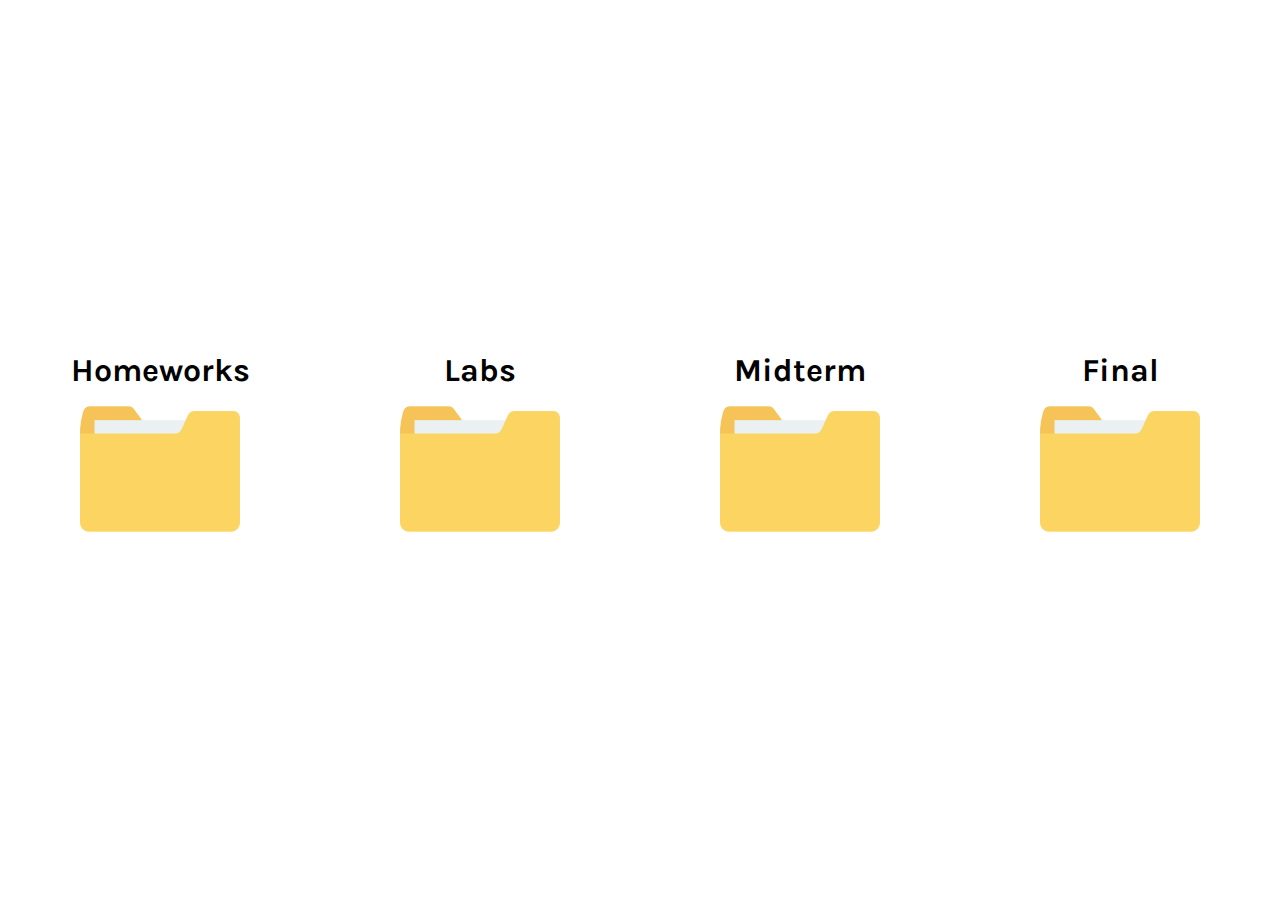
<file: index.html>
<!DOCTYPE html>
<html>
    <head>
        <link rel = "stylesheet" href = "https://fonts.googleapis.com/css?family=Karla">
        <link rel = "stylesheet" href = "DONOTTOUCH/css/main-page.css">
    </head>
    <body>
        <div id = "overall-container">
            <div class = "home-page-folder">
                <h1>
                    Homeworks
                </h1>
                <a href = "homeworks/index.html">
                    <img src = "DONOTTOUCH/images/folder.png">
                </a>
            </div>
            <div class = "home-page-folder">
                <h1>
                    Labs
                </h1>
                <a href = "labs/index.html">
                    <img src = "DONOTTOUCH/images/folder.png">
                </a>
            </div>
            <div class = "home-page-folder">
                <h1>
                    Midterm
                </h1>
                <a href = "midterm/index.html">
                    <img src = "DONOTTOUCH/images/folder.png">
                </a>
            </div>
            <div class = "home-page-folder">
                <h1>
                    Final
                </h1>
                <a href = "final/index.html">
                    <img src = "DONOTTOUCH/images/folder.png">
                </a>
            </div>
        </div>
    </body>
</html>
</file>
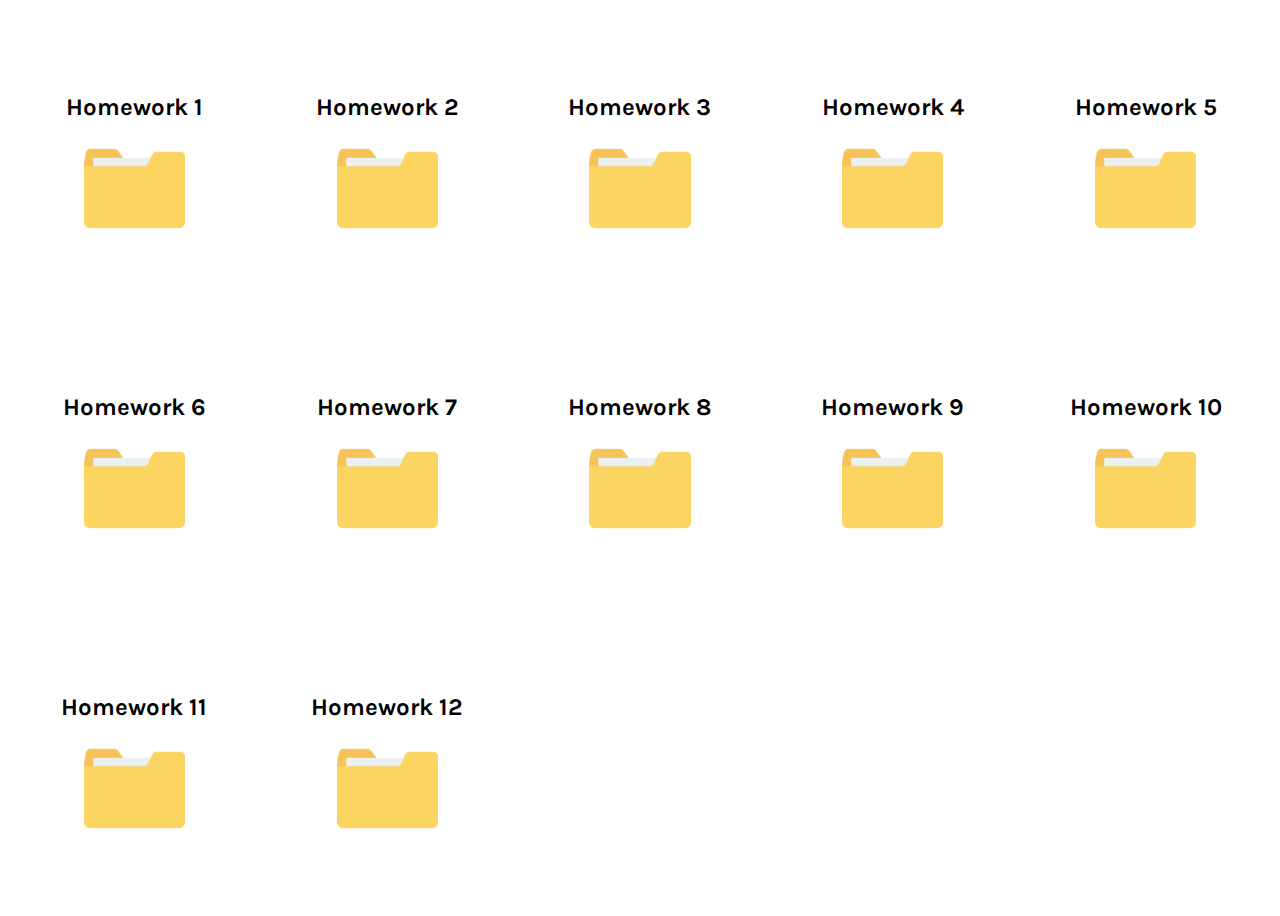
<file: homeworks/index.html>
<!DOCTYPE html>
<html>
    <head>
        <link rel = "stylesheet" href = "https://fonts.googleapis.com/css?family=Karla">
        <link rel = "stylesheet" href = "../DONOTTOUCH/css/subdirectory.css">
    </head>
    <body>
        <div id = "overall-container">
            <div class = "home-page-folder">
                <h1>
                    Homework 1
                </h1>
                <a href = "hw1/index.html">
                    <img src = "../DONOTTOUCH/images/folder.png">
                </a>
            </div>
            <div class = "home-page-folder">
                <h1>
                    Homework 2
                </h1>
                <a href = "hw2/index.html">
                    <img src = "../DONOTTOUCH/images/folder.png">
                </a>
            </div>
            <div class = "home-page-folder">
                <h1>
                    Homework 3
                </h1>
                <a href = "hw3/index.html">
                    <img src = "../DONOTTOUCH/images/folder.png">
                </a>
            </div>
            <div class = "home-page-folder">
                <h1>
                    Homework 4
                </h1>
                <a href = "hw4/index.html">
                    <img src = "../DONOTTOUCH/images/folder.png">
                </a>
            </div>
            <div class = "home-page-folder">
                <h1>
                    Homework 5
                </h1>
                <a href = "hw5/index.html">
                    <img src = "../DONOTTOUCH/images/folder.png">
                </a>
            </div>
            <div class = "home-page-folder">
                <h1>
                    Homework 6
                </h1>
                <a href = "hw6/index.html">
                    <img src = "../DONOTTOUCH/images/folder.png">
                </a>
            </div>
            <div class = "home-page-folder">
                <h1>
                    Homework 7
                </h1>
                <a href = "hw7/index.html">
                    <img src = "../DONOTTOUCH/images/folder.png">
                </a>
            </div>
            <div class = "home-page-folder">
                <h1>
                    Homework 8
                </h1>
                <a href = "hw8/index.html">
                    <img src = "../DONOTTOUCH/images/folder.png">
                </a>
            </div>
            <div class = "home-page-folder">
                <h1>
                    Homework 9
                </h1>
                <a href = "hw9/index.html">
                    <img src = "../DONOTTOUCH/images/folder.png">
                </a>
            </div>
            <div class = "home-page-folder">
                <h1>
                    Homework 10
                </h1>
                <a href = "hw10/index.html">
                    <img src = "../DONOTTOUCH/images/folder.png">
                </a>
            </div>
            <div class = "home-page-folder">
                <h1>
                    Homework 11
                </h1>
                <a href = "hw11/index.html">
                    <img src = "../DONOTTOUCH/images/folder.png">
                </a>
            </div>
            <div class = "home-page-folder">
                <h1>
                    Homework 12
                </h1>
                <a href = "hw12/index.html">
                    <img src = "../DONOTTOUCH/images/folder.png">
                </a>
            </div>
        </div>
    </body>
</html>
</file>
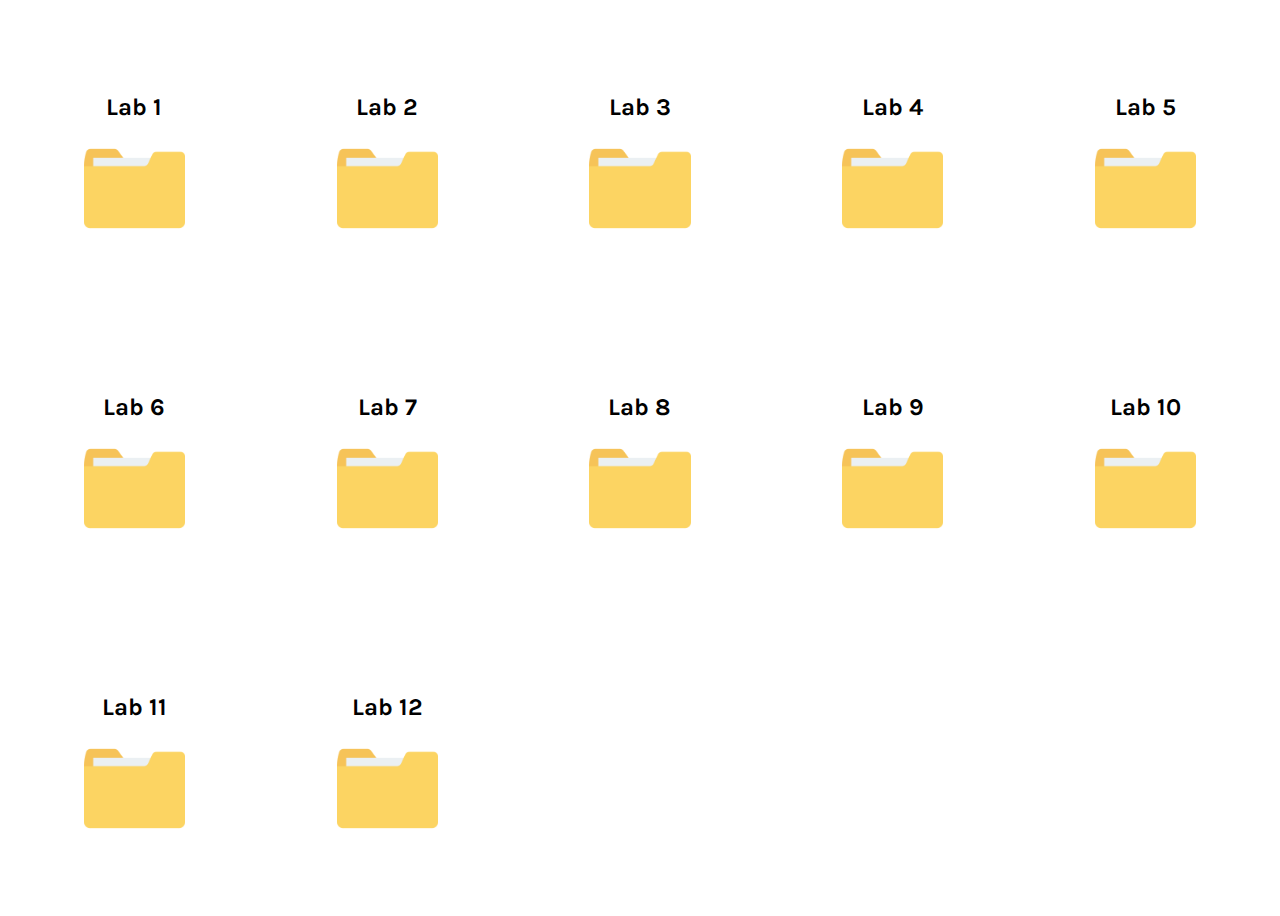
<file: labs/index.html>
<!DOCTYPE html>
<html>
    <head>
        <link rel = "stylesheet" href = "https://fonts.googleapis.com/css?family=Karla">
        <link rel = "stylesheet" href = "../DONOTTOUCH/css/subdirectory.css">
    </head>
    <body>
        <div id = "overall-container">
            <div class = "home-page-folder">
                <h1>
                    Lab 1
                </h1>
                <a href = "lab1/index.html">
                    <img src = "../DONOTTOUCH/images/folder.png">
                </a>
            </div>
            <div class = "home-page-folder">
                <h1>
                    Lab 2
                </h1>
                <a href = "lab2/index.html">
                    <img src = "../DONOTTOUCH/images/folder.png">
                </a>
            </div>
            <div class = "home-page-folder">
                <h1>
                    Lab 3
                </h1>
                <a href = "lab3/index.html">
                    <img src = "../DONOTTOUCH/images/folder.png">
                </a>
            </div>
            <div class = "home-page-folder">
                <h1>
                    Lab 4
                </h1>
                <a href = "lab4/index.html">
                    <img src = "../DONOTTOUCH/images/folder.png">
                </a>
            </div>
            <div class = "home-page-folder">
                <h1>
                    Lab 5
                </h1>
                <a href = "lab5/index.html">
                    <img src = "../DONOTTOUCH/images/folder.png">
                </a>
            </div>
            <div class = "home-page-folder">
                <h1>
                    Lab 6
                </h1>
                <a href = "lab6/index.html">
                    <img src = "../DONOTTOUCH/images/folder.png">
                </a>
            </div>
            <div class = "home-page-folder">
                <h1>
                    Lab 7
                </h1>
                <a href = "lab7/index.html">
                    <img src = "../DONOTTOUCH/images/folder.png">
                </a>
            </div>
            <div class = "home-page-folder">
                <h1>
                    Lab 8
                </h1>
                <a href = "lab8/index.html">
                    <img src = "../DONOTTOUCH/images/folder.png">
                </a>
            </div>
            <div class = "home-page-folder">
                <h1>
                    Lab 9
                </h1>
                <a href = "lab9/index.html">
                    <img src = "../DONOTTOUCH/images/folder.png">
                </a>
            </div>
            <div class = "home-page-folder">
                <h1>
                    Lab 10
                </h1>
                <a href = "lab10/index.html">
                    <img src = "../DONOTTOUCH/images/folder.png">
                </a>
            </div>
            <div class = "home-page-folder">
                <h1>
                    Lab 11
                </h1>
                <a href = "lab11/index.html">
                    <img src = "../DONOTTOUCH/images/folder.png">
                </a>
            </div>
            <div class = "home-page-folder">
                <h1>
                    Lab 12
                </h1>
                <a href = "lab12/index.html">
                    <img src = "../DONOTTOUCH/images/folder.png">
                </a>
            </div>
        </div>
    </body>
</html>
</file>
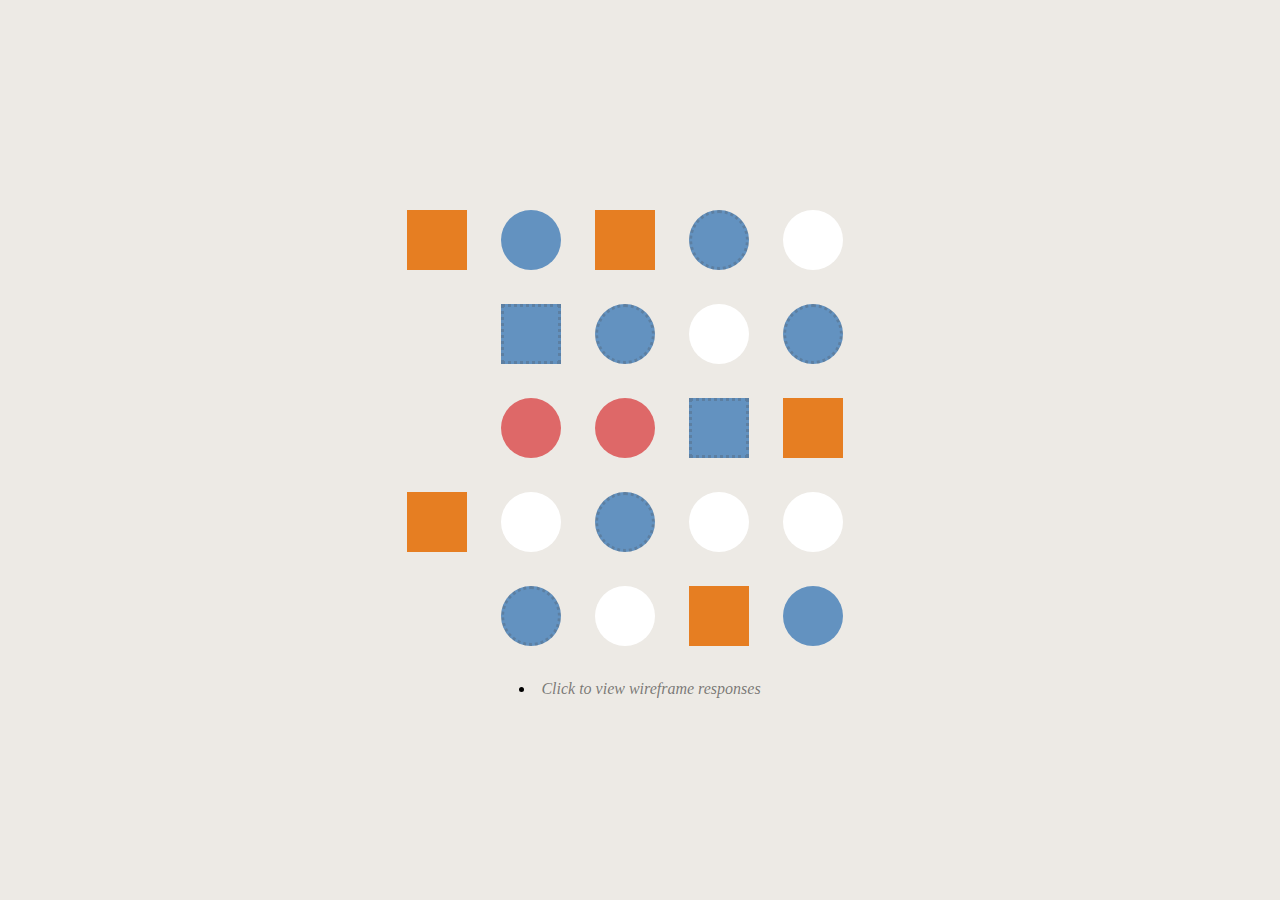
<file: homeworks/hw2/index.html>
<html>
	<head>
		<title>Fiddling with shapes</title>
		<link rel="stylesheet" type="text/css"
		href="assets/css/style.css" />
	</head>
<body>
	<div id="container">
		<div id="first-row" class="row">
			<div class="square"></div>
			<div class="circle green"></div>
			<div class="square"></div>
			<div class="circle fancy"></div>
			<div class="circle"></div>
		</div>

		<div id="second-row" class="row">
			<div class="circle"></div>
			<div class="square fancy"></div>
			<div class="circle fancy"></div>
			<div class="circle"></div>
			<div class="circle fancy green"></div>
		</div>

		<div id="third-row" class="row">
			<div class="circle"></div>
			<div class="circle green"></div>
			<div class="circle"></div>
			<div class="square fancy"></div>
			<div class="square"></div>
		</div>

		<div id="fourth-row" class="row">
			<div class="square"></div>
			<div class="circle"></div>
			<div class="circle fancy"></div>
			<div class="circle"></div>
			<div class="circle"></div>
		</div>

		<div id="fifth-row" class="row">
			<div class="circle"></div>
			<div class="circle fancy"></div>
			<div class="circle"></div>
			<div class="square"></div>
			<div class="circle green"></div>
		</div>

		<li><a href="wireframes.html">Click to view wireframe responses</a></li>
	</div>
</body>
</html>
</file>
<file: DONOTTOUCH/css/main-page.css>
body {
    padding: 0;
    margin: 0;
}

a {
    display: flex;
    flex-direction: row;
    justify-content: center;
    flex-wrap: wrap;
}

img {
    width: 50%;
}

h1 {
    font-family: 'Karla';
    padding: 0;
    margin: 0;
}

#overall-container {
    height: 100vh;
    display: flex;
    flex-direction: row;
    justify-content: center;
    align-items: center;
}

.home-page-folder {
    display: flex;
    flex-direction: column;
    justify-content: center;
    align-items: center;
}
</file>
<file: DONOTTOUCH/css/subdirectory.css>
img {
    width: 40%;
}

div {
    font-family: 'Karla';
    font-size: 12px;
}

#overall-container {
    display: flex;
    flex-direction: row;
    justify-content: flex-start;
    align-items: center;
    flex-wrap: wrap;
    height: 100vh;
}

.home-page-folder {
    display: flex;
    flex-direction: column;
    justify-content: center;
    align-items: center;
    margin: 0;
    padding: 0;
    width: 20%;
}

a {
    display: flex;
    justify-content: center;
    margin: 0;
    padding: 0;
}
</file>
<file: homeworks/hw2/assets/css/style.css>
body {
	font-family: 'Karla';
	background: #edeae5;
	width: 100%;
	height: 100%;
	position: relative;
	margin: 0px;
    text-align: center;
}

a {
    text-decoration: none;
    color: rgba(0,0,0,0.5);
    font-style: italic;
    transition: 0.4s;
}

a:hover {
    color: rgba(0, 0, 0, 0.7);
}

div {
	transition: linear 0.2s;
}

#container {
    width: 480px;
    height: 480px;
    position: absolute;
    top: calc(50% - 240px);
    left: calc(50% - 240px);
}
 #third-row .circle{
    background:  #de6868;
}
.circle {
    width: 60px;
    height: 60px;
    background: white;
    display: inline-block;
    margin-right: 30px;
    border-radius: 50%;

}
.square {
    width: 60px;
    height: 60px;
    background: #e67e22;
    display: inline-block;
    margin-right: 30px;
}
.row {
    margin-bottom: 30px;
}
.green {
    background: #78c272;
}

.fancy {
    border: 3px inset rgba(74, 74, 74, 0.25);
    border-style: dotted;
    width: 54px;
    height: 54px;
}

.circle:first-child { 
    opacity: 0; }

.green, .fancy {
    background: #6392c0
}

.circle:hover {
    opacity: 0.5; 
}

#second-row .circle:hover{
    transform: scale(1.25);
}
</file>
